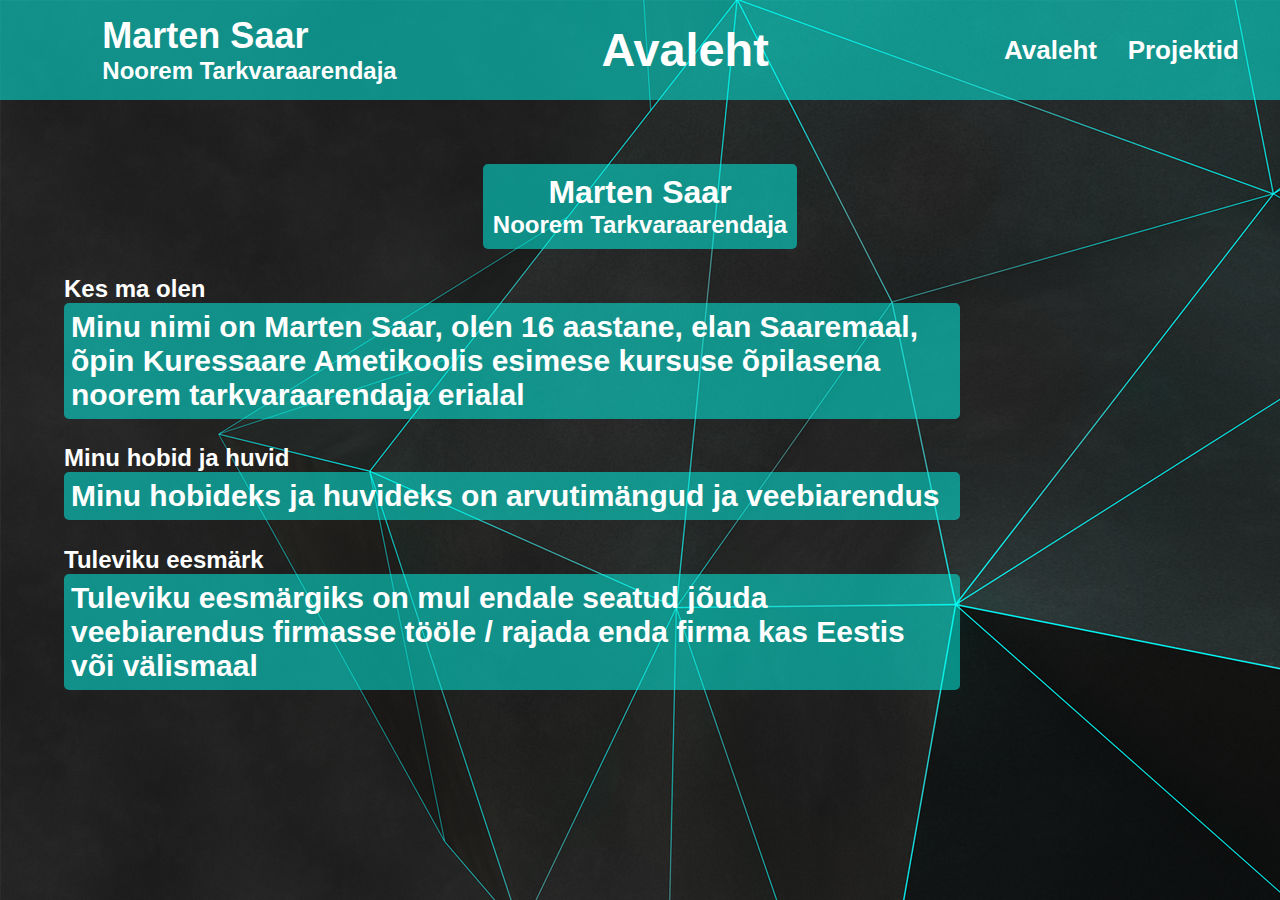
<file: index.html>
<!DOCTYPE html>
<html lang="en">
<head>
    <meta charset="UTF-8">
    <meta http-equiv="X-UA-Compatible" content="IE=edge">
    <meta name="viewport" content="width=device-width, initial-scale=1.0">
    <title>Portfoolio</title>
    <link rel="stylesheet" href="style.css">
</head>
<body>

    <!-- Header-->

    <div class="header_alus">

        <div class="header_pealkiri">
            <h3">Avaleht</h3>
        </div>

        <div class="header_nupud">
            <a href="index.html">Avaleht</a>
            <a href="projektid.html">Projektid</a>
        </div>

    </div>

    <div class="header_alus_desc">

        <div class="header_nimi_desc">
            <h4 style="font-size: 36px;">Marten Saar</h4>
            <h4 style="font-size: 24px;">Noorem Tarkvaraarendaja</h4>
        </div>

        <div class="header_pealkiri_desc">
            <h3>Avaleht</h3>
        </div>

        <div class="header_nupud_desc">
            <a href="index.html">Avaleht</a>
            <a href="projektid.html">Projektid</a>
        </div>

    </div>

    <!-- Sisu -->

    <div class="Sisu_alus">

        <div class="mina0">
          <h1 style="color: white;display: flex;justify-content: center;">Marten Saar</h1>
          <h2 style="color: white;display: flex;justify-content: center;">Noorem Tarkvaraarendaja</h2>
        </div>

        <div class="mina1">
            <h3 style="color: white;">Kes ma olen</h3>
            <div class="mina1_tekst"><h2>Minu nimi on Marten Saar, olen 16 aastane, elan Saaremaal, 
                õpin Kuressaare Ametikoolis esimese kursuse õpilasena noorem tarkvaraarendaja erialal</h2>
              </div>
        </div>

        <div class="mina1">
          <h3 style="color: white;">Minu hobid ja huvid</h3>
          <div class="mina1_tekst"><h2>Minu hobideks ja huvideks on arvutimängud ja veebiarendus</h2>
            </div>
      </div>

      <div class="mina1">
        <h3 style="color: white;">Tuleviku eesmärk</h3>
        <div class="mina1_tekst"><h2>Tuleviku eesmärgiks on mul endale seatud jõuda veebiarendus firmasse tööle / rajada enda firma kas Eestis või välismaal</h2>
          </div>
    </div>

    </div>

</body>
</html>
</file>
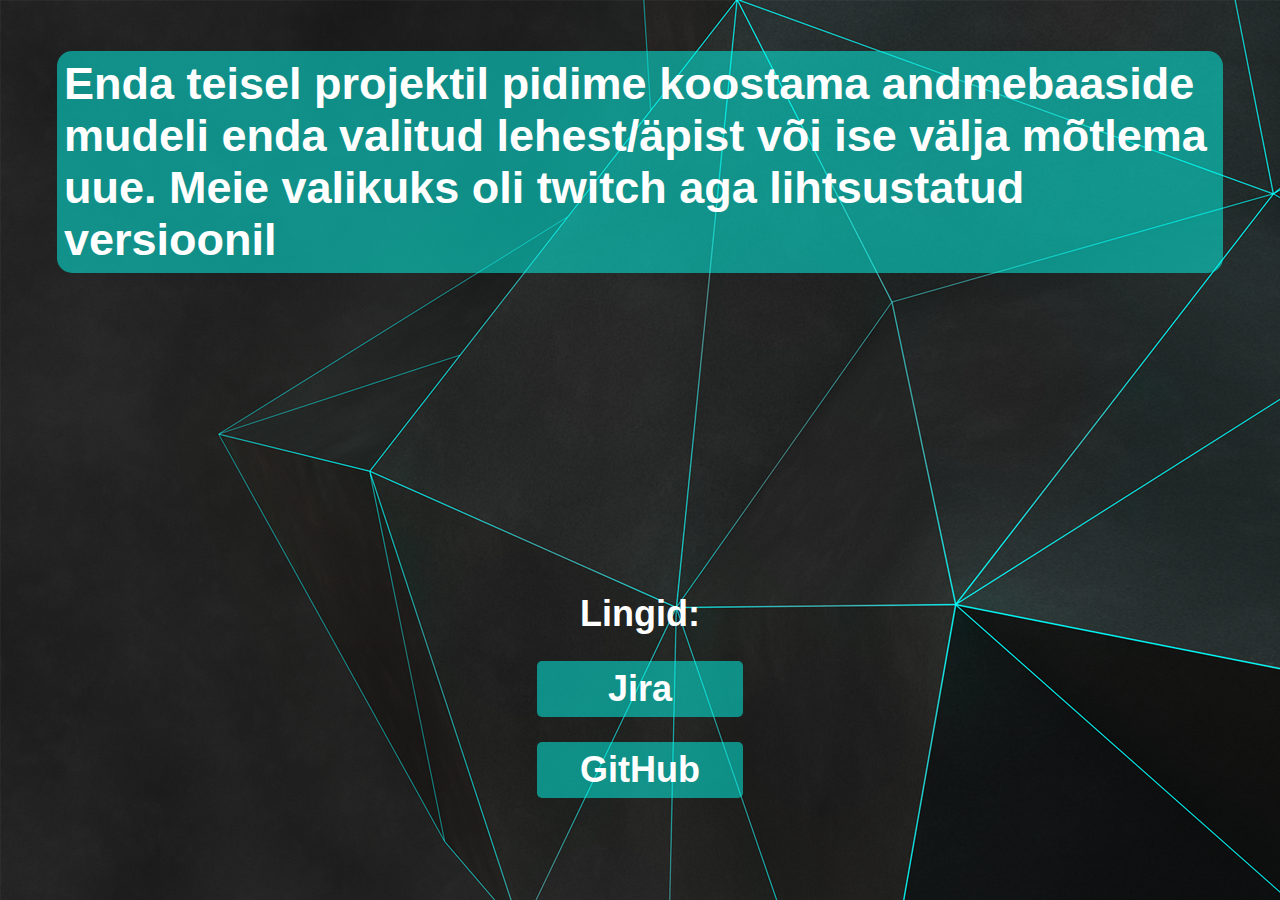
<file: andmebaasid.html>
<!DOCTYPE html>
<html lang="en">
<head>
    <meta charset="UTF-8">
    <meta http-equiv="X-UA-Compatible" content="IE=edge">
    <meta name="viewport" content="width=device-width, initial-scale=1.0">
    <title>Portfoolio</title>
    <link rel="stylesheet" href="style.css">
</head>
<body>
    
               
        <!-- Header-->

        <div class="header_alus">

            <div class="header_nimi_desc">
                <h4>Marten Saar</h4>
                <h4">Noorem <br> Tarkvaraarendaja</h4>
            </div>
    
            <div class="header_pealkiri">
                <h3">Andmebaaside <br> Mudelid</h3>
            </div>
    
            <div class="header_nupud">
                <a href="index.html">Avaleht</a>
                <a href="projektid.html">Projektid</a>
            </div>
    
        </div>
    
        <!-- Sisu -->

        <div class="projekt_sisu">

            <div class="projekt_tekst"><h2>Enda teisel projektil pidime koostama andmebaaside mudeli enda valitud lehest/äpist või ise välja mõtlema uue. Meie valikuks oli twitch aga lihtsustatud versioonil</h2></div>

            <h1 style="color: white;text-align: center;margin-top: 25%;font-size: 36px;">Lingid:</h1>

            <a class="lingid" href="https://liisikuuskull.atlassian.net/jira/software/projects/VX2022/boards/1/backlog?selectedIssue=VX2022-1"><h2>Jira</h2></a>
            <a class="lingid" href="https://github.com/karlerik100/2022-PROJEKT-nr-5"><h2>GitHub</h2></a>

        </div>


</body>
</html>
</file>
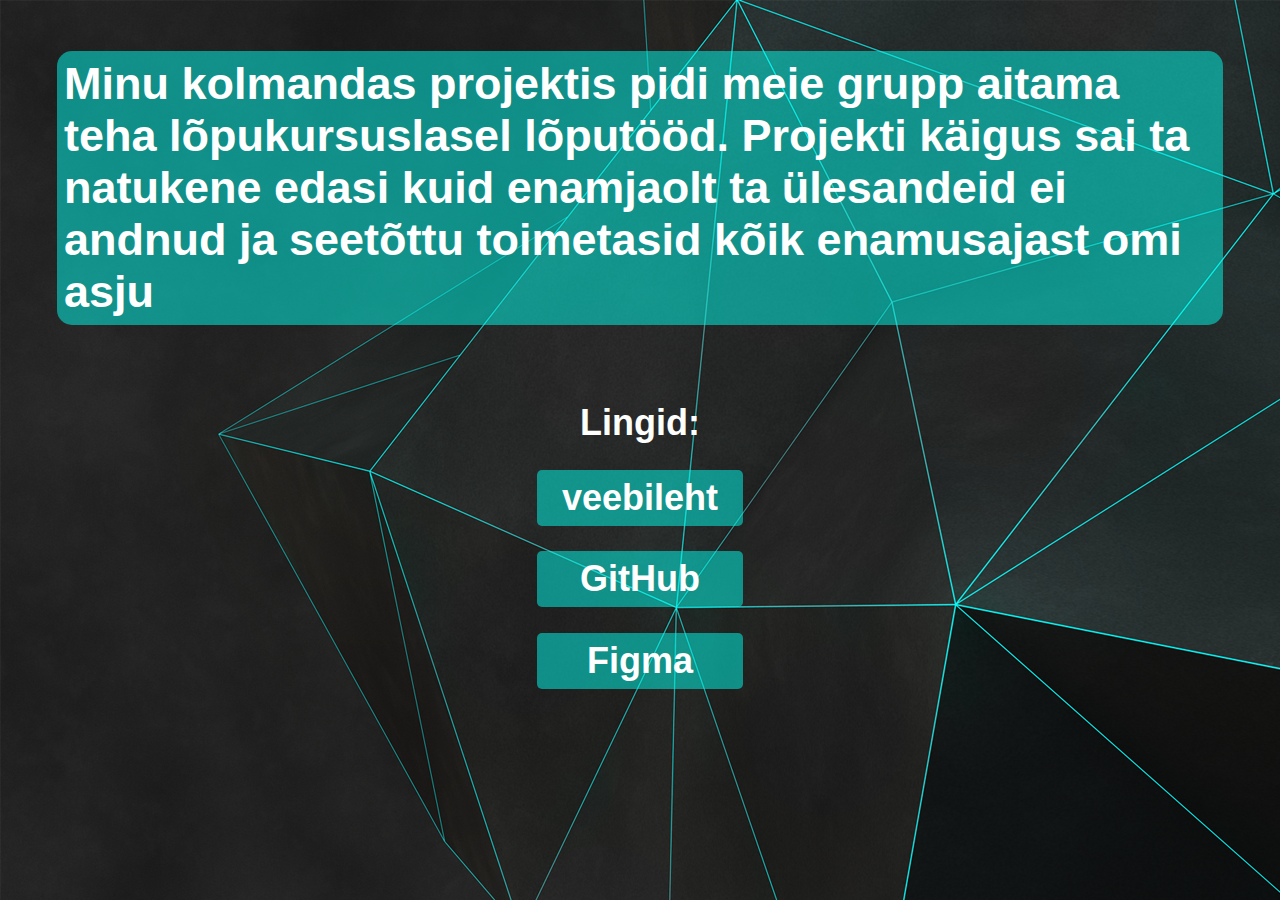
<file: Destiny2.html>
<!DOCTYPE html>
<html lang="en">
<head>
    <meta charset="UTF-8">
    <meta http-equiv="X-UA-Compatible" content="IE=edge">
    <meta name="viewport" content="width=device-width, initial-scale=1.0">
    <title>Portfoolio</title>
    <link rel="stylesheet" href="style.css">
</head>
<body>
           
        <!-- Header-->

        <div class="header_alus">

            <div class="header_nimi_desc">
                <h4>Marten Saar</h4>
                <h4">Noorem <br> Tarkvaraarendaja</h4>
            </div>
    
            <div class="header_pealkiri">
                <h3">Destiny 2 BOT</h3>
            </div>
    
            <div class="header_nupud">
                <a href="index.html">Avaleht</a>
                <a href="projektid.html">Projektid</a>
            </div>
    
        </div>
    
        <!-- Sisu -->

        <div class="projekt_sisu">

            <div class="projekt_tekst"><h2>Minu kolmandas projektis pidi meie grupp aitama teha lõpukursuslasel lõputööd. Projekti käigus sai ta natukene edasi kuid enamjaolt ta ülesandeid ei andnud ja seetõttu toimetasid kõik enamusajast omi asju</h2></div>

            <h1 class="links">Lingid:</h1>

            <a class="lingid" href="https://rainis-destiny.netlify.app/"><h2>veebileht</h2></a>
            <a class="lingid" href="https://github.com/Kristanna/destiny_2"><h2>GitHub</h2></a>
            <a class="lingid" href="https://www.figma.com/file/aJcofflB3D2tIuPHWf3qvu/Untitled?node-id=0%3A1"><h2>Figma</h2></a>

        </div>

</body>
</html>
</file>
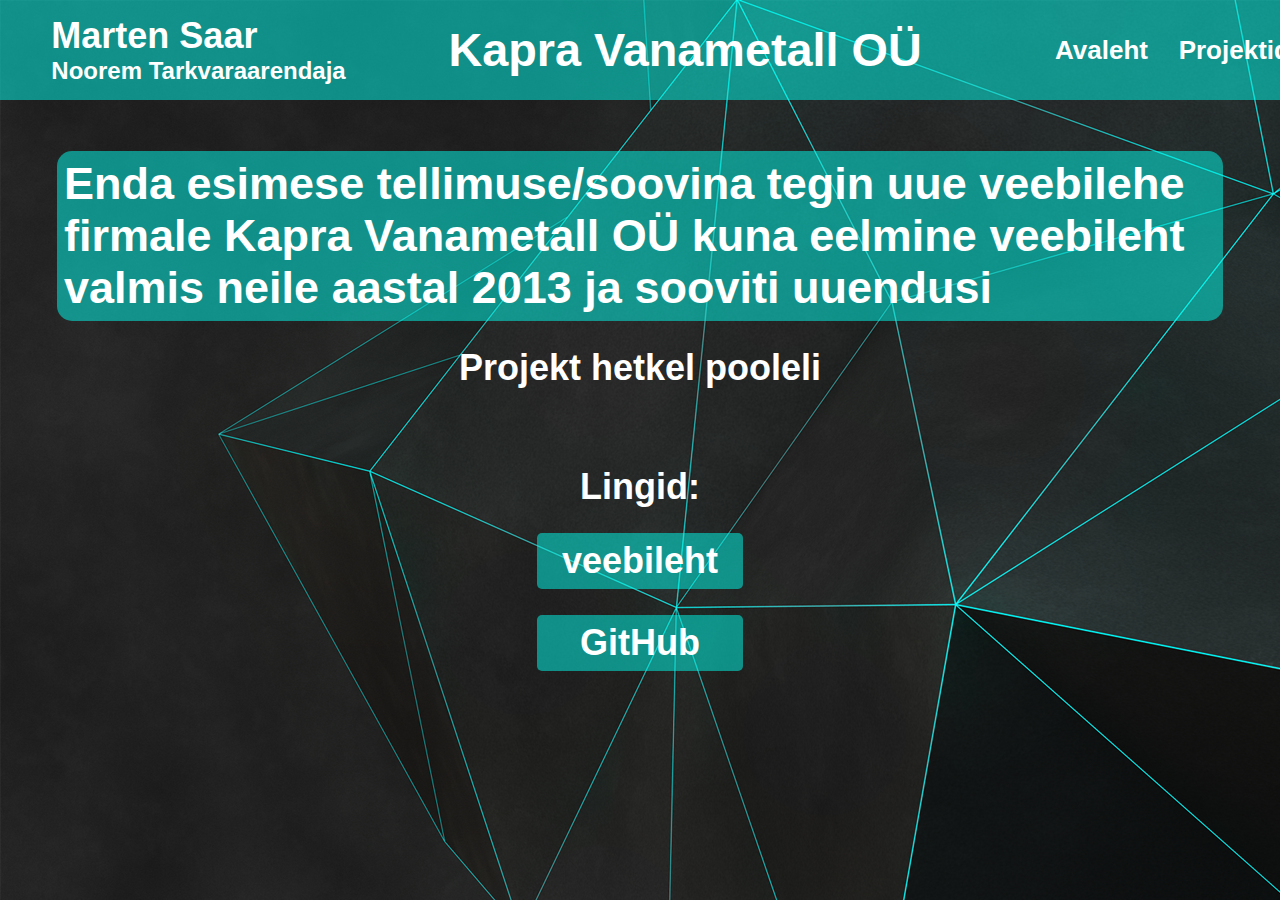
<file: Kaprametall.html>
<!DOCTYPE html>
<html lang="en">
<head>
    <meta charset="UTF-8">
    <meta http-equiv="X-UA-Compatible" content="IE=edge">
    <meta name="viewport" content="width=device-width, initial-scale=1.0">
    <title>Portfoolio</title>
    <link rel="stylesheet" href="style.css">
</head>
<body>
    
        <!-- Header-->

        <div class="header_alus">

            <div class="header_pealkiri">
                <h3">Kapra Vanametall OÜ</h3>
            </div>
    
            <div class="header_nupud">
                <a href="index.html">Avaleht</a>
                <a href="projektid.html">Projektid</a>
            </div>
    
        </div>
    
        <div class="header_alus_desc">
    
            <div class="header_nimi_desc">
                <h4 style="font-size: 36px;">Marten Saar</h4>
                <h4 style="font-size: 24px;">Noorem Tarkvaraarendaja</h4>
            </div>
    
            <div class="header_pealkiri_desc">
                <h3>Kapra Vanametall OÜ</h3>
            </div>
    
            <div class="header_nupud_desc">
                <a href="index.html">Avaleht</a>
                <a href="projektid.html">Projektid</a>
            </div>
    
        </div>
    
        <!-- Sisu -->

        <div class="projekt_sisu">

            <div class="projekt_tekst"><h2>Enda esimese tellimuse/soovina tegin uue veebilehe firmale Kapra Vanametall OÜ kuna eelmine veebileht valmis neile aastal 2013 ja sooviti uuendusi</h2></div>

            <h1 style="color: white;text-align: center;margin-top: 2%;font-size: 36px;">Projekt hetkel pooleli</h1>

            <h1 class="links">Lingid:</h1>

            <a class="lingid" href="https://matu16.github.io/Kapra-vanametall/"><h2>veebileht</h2></a>
            <a class="lingid" href="https://github.com/Matu16/Kapra-vanametall"><h2>GitHub</h2></a>

        </div>

</body>
</html>
</file>
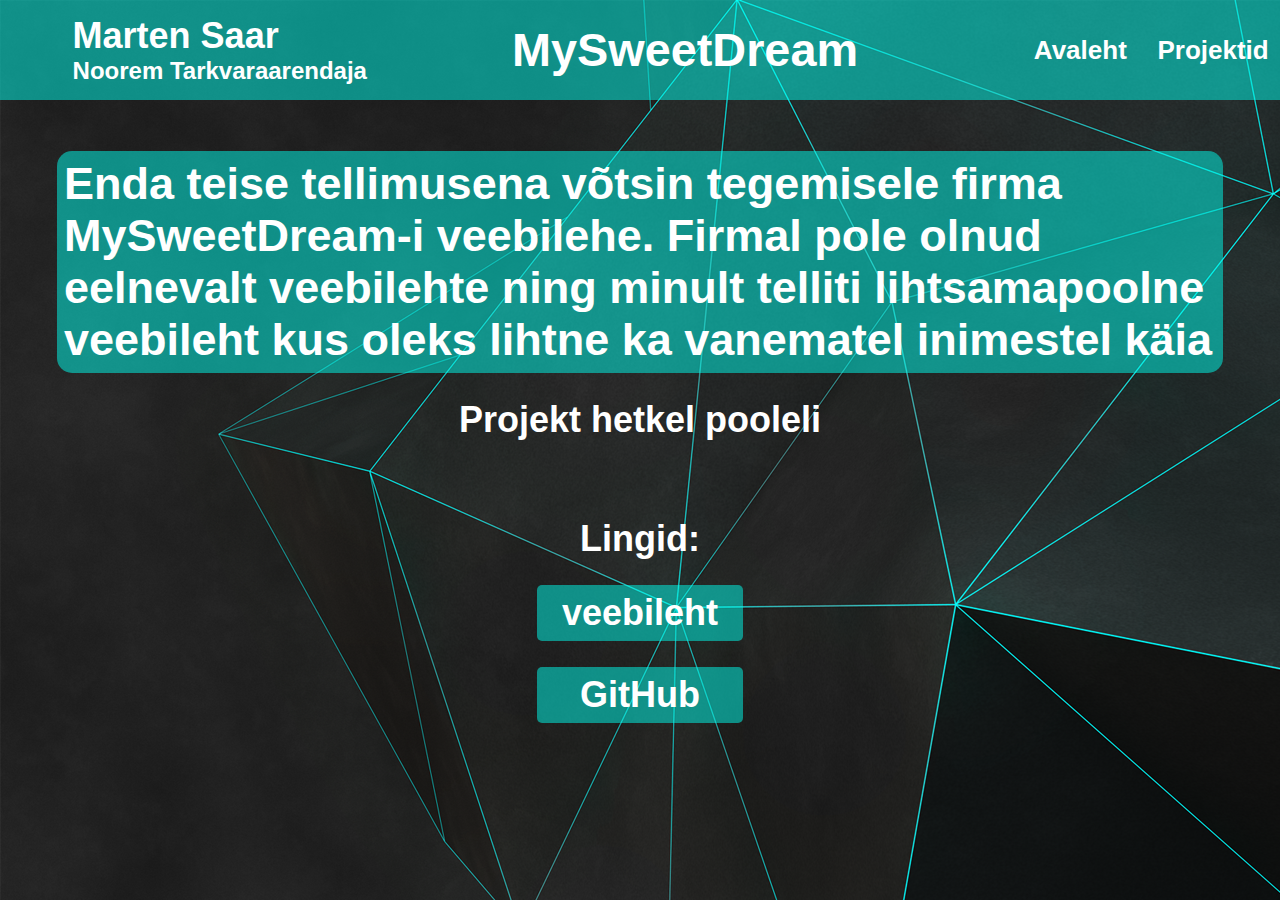
<file: MySweetDream.html>
<!DOCTYPE html>
<html lang="en">
<head>
    <meta charset="UTF-8">
    <meta http-equiv="X-UA-Compatible" content="IE=edge">
    <meta name="viewport" content="width=device-width, initial-scale=1.0">
    <title>Portfoolio</title>
    <link rel="stylesheet" href="style.css">
</head>
<body>
       
        <!-- Header-->

        <div class="header_alus">

            <div class="header_pealkiri">
                <h3">MySweetDream</h3>
            </div>
    
            <div class="header_nupud">
                <a href="index.html">Avaleht</a>
                <a href="projektid.html">Projektid</a>
            </div>
    
        </div>
    
        <div class="header_alus_desc">
    
            <div class="header_nimi_desc">
                <h4 style="font-size: 36px;">Marten Saar</h4>
                <h4 style="font-size: 24px;">Noorem Tarkvaraarendaja</h4>
            </div>
    
            <div class="header_pealkiri_desc">
                <h3>MySweetDream</h3>
            </div>
    
            <div class="header_nupud_desc">
                <a href="index.html">Avaleht</a>
                <a href="projektid.html">Projektid</a>
            </div>
    
        </div>
    
        <!-- Sisu -->

        <div class="projekt_sisu">

            <div class="projekt_tekst"><h2>Enda teise tellimusena võtsin tegemisele firma MySweetDream-i veebilehe. Firmal pole olnud eelnevalt veebilehte ning minult telliti lihtsamapoolne veebileht kus oleks lihtne ka vanematel inimestel käia</h2></div>

            <h1 style="color: white;text-align: center;margin-top: 2%;font-size: 36px;">Projekt hetkel pooleli</h1>

            <h1 class="links">Lingid:</h1>

            <a class="lingid" href="https://matu16.github.io/MySweetDream/"><h2>veebileht</h2></a>
            <a class="lingid" href="https://github.com/Matu16/MySweetDream"><h2>GitHub</h2></a>

        </div>

</body>
</html>
</file>
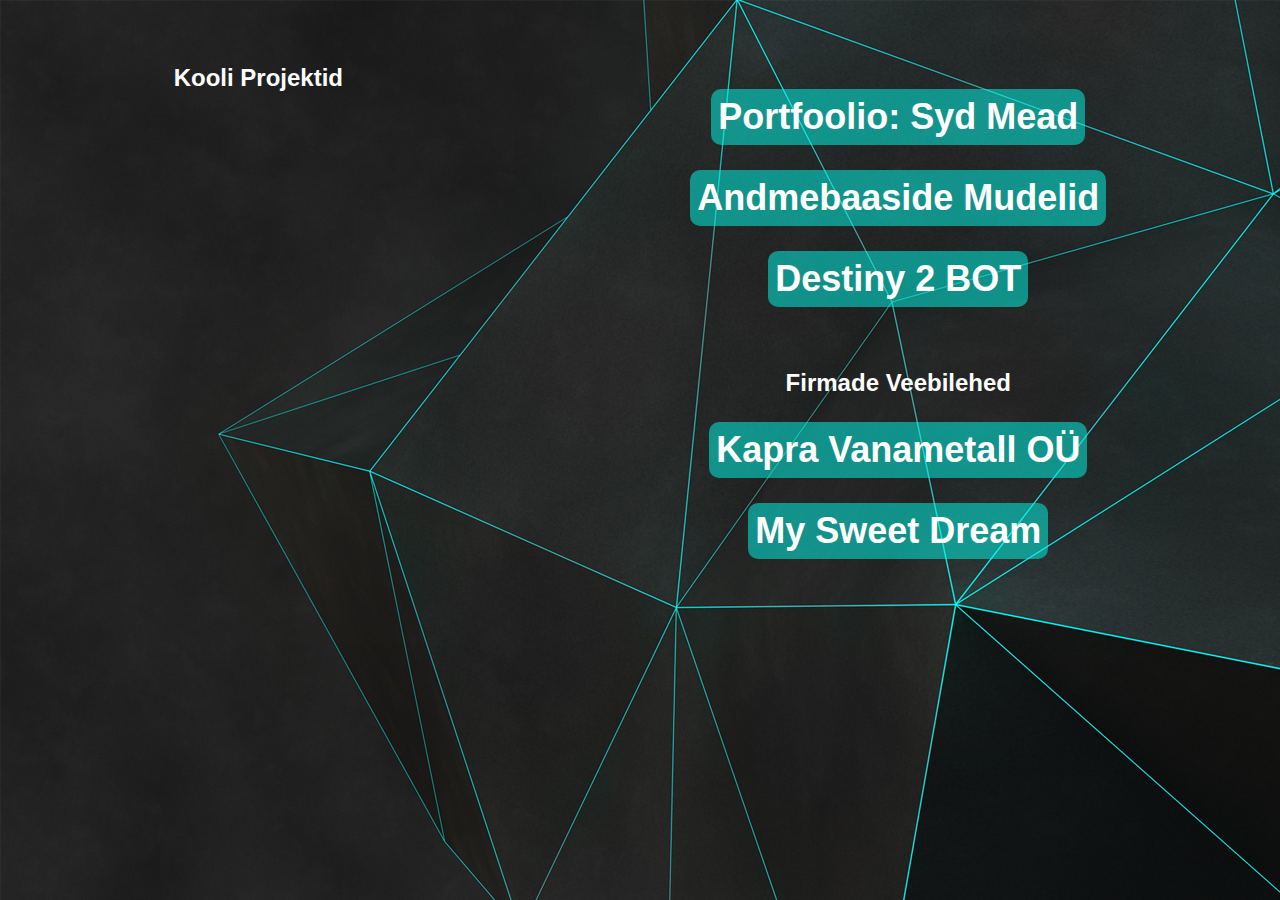
<file: projektid.html>
<!DOCTYPE html>
<html lang="en">
<head>
    <meta charset="UTF-8">
    <meta http-equiv="X-UA-Compatible" content="IE=edge">
    <meta name="viewport" content="width=device-width, initial-scale=1.0">
    <title>Portfoolio</title>
    <link rel="stylesheet" href="style.css">
</head>
<body>
    
    <!-- Header-->

    <div class="header_alus">

        <div class="header_nimi_desc">
            <h4>Marten Saar</h4>
            <h4">Noorem <br> Tarkvaraarendaja</h4>
        </div>

        <div class="header_pealkiri">
            <h3">Projektid</h3>
        </div>

        <div class="header_nupud">
            <a href="index.html">Avaleht</a>
            <a href="projektid.html">Projektid</a>
        </div>

    </div>

    <!-- Sisu -->

    <div class="sisu_projekt">

        <h2 style="color: white;text-align: center;margin-top: 5%;">Kooli Projektid</h2>

        <div class="kooli">
            <a class="projekt" href="SydMead.html"><h2>Portfoolio: Syd Mead</h2></a>

            <a class="projekt" href="andmebaasid.html"><h2>Andmebaaside Mudelid</h2></a>

            <a class="projekt" href="Destiny2.html"><h2>Destiny 2 BOT</h2></a>



            <h2 style="color: white;text-align: center;margin-top: 15%;">Firmade Veebilehed</h2>

            <a class="projekt" href="Kaprametall.html"><h2>Kapra Vanametall OÜ</h2></a>

            <a class="projekt" href="MySweetDream.html"><h2>My Sweet Dream</h2></a>

        </div>

    </div>

</body>
</html>
</file>
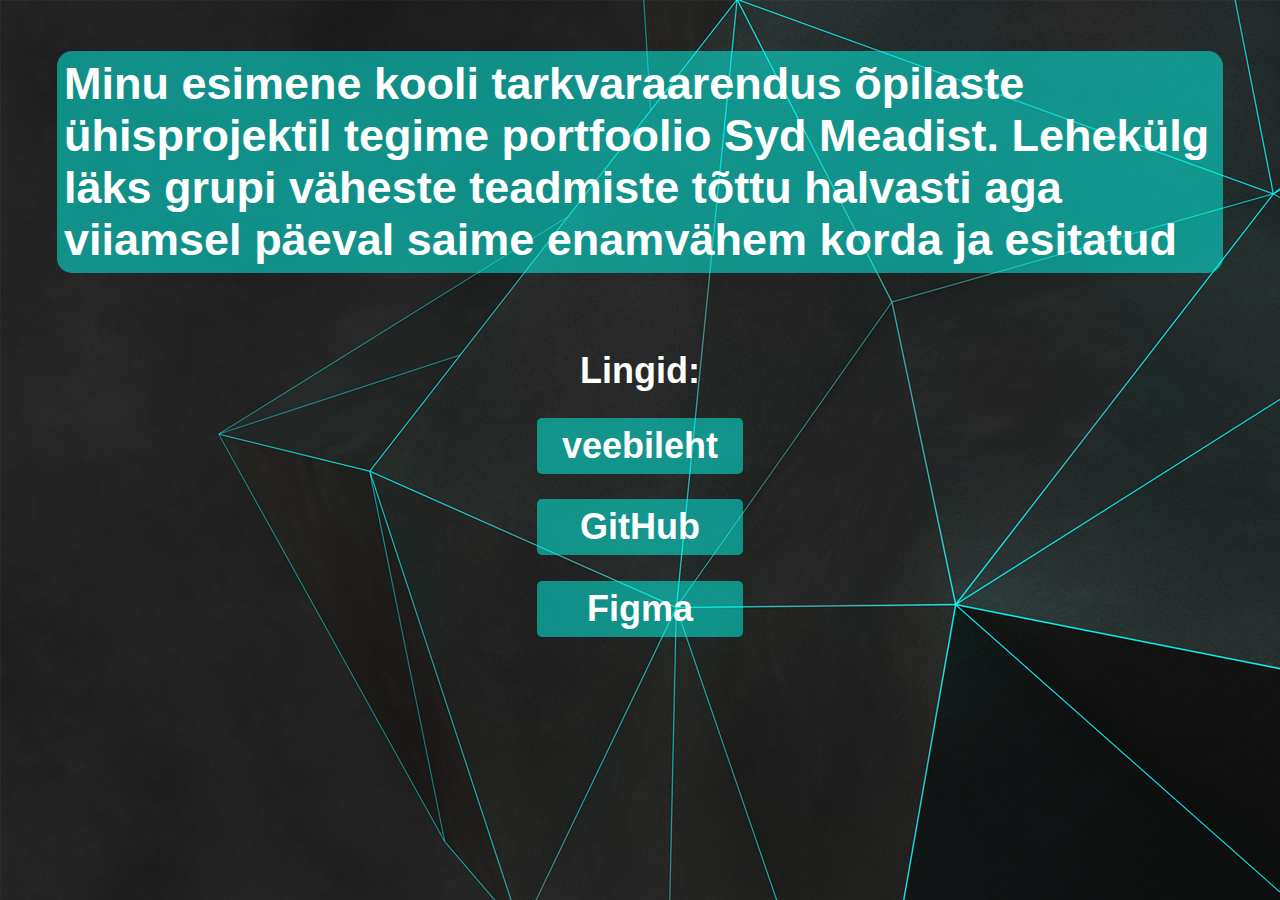
<file: SydMead.html>
<!DOCTYPE html>
<html lang="en">
<head>
    <meta charset="UTF-8">
    <meta http-equiv="X-UA-Compatible" content="IE=edge">
    <meta name="viewport" content="width=device-width, initial-scale=1.0">
    <title>Portfoolio</title>
    <link rel="stylesheet" href="style.css">
</head>
<body>
    
               
        <!-- Header-->

        <div class="header_alus">

            <div class="header_nimi_desc">
                <h4>Marten Saar</h4>
                <h4">Noorem <br> Tarkvaraarendaja</h4>
            </div>
    
            <div class="header_pealkiri">
                <h3">Portfoolio: Syd Mead</h3>
            </div>
    
            <div class="header_nupud">
                <a href="index.html">Avaleht</a>
                <a href="projektid.html">Projektid</a>
            </div>
    
        </div>
    
        <!-- Sisu -->

        <div class="projekt_sisu">

            <div class="projekt_tekst"><h2>Minu esimene kooli tarkvaraarendus õpilaste ühisprojektil tegime portfoolio Syd Meadist. Lehekülg läks grupi väheste teadmiste tõttu halvasti aga viiamsel päeval saime enamvähem korda ja esitatud</h2></div>

            <h1 class="links">Lingid:</h1>

            <a class="lingid" href="https://projekt4.ta20pajuniit.itmajakas.ee/"><h2>veebileht</h2></a>
            <a class="lingid" href="https://github.com/Metsaline/portfolio_projekt_4"><h2>GitHub</h2></a>
            <a class="lingid" href="https://www.figma.com/file/Pr425dPqU4LKjL1YDkOglm/Portfolio---Team-4?node-id=0%3A1"><h2>Figma</h2></a>

        </div>

</body>
</html>
</file>
<file: style.css>
*{
    margin: 0px;
    padding: 0px;
}

body{
    background-image: url(pildid/lehetaust.jpg);
    font-family: Arial, Helvetica, sans-serif;
}

/* header */

.header_alus{
    display: flex;
    width: 100%;
    height: fit-content;
    justify-content: space-between;
    background-color: rgba(0, 255, 240, 0.5);
    flex-direction: column;
}

.header_pealkiri{
    display: flex;
    text-align: center;
    justify-content: center;
    color: white;
    font-weight: bold;
    font-size: 36px;
    margin-top: 10px;
}

.header_nupud{
    display: flex;
    flex-direction: row;
    margin-right: 7px;
    justify-content: center;
    justify-content: space-around;
    margin-top: 15px;
    margin-bottom: 10px;
}

.header_nupud a{
    text-decoration: none;
    color: white;
    font-weight: bold;
    font-size: 20px;
}

.header_alus_desc{
    display: none;
}

@media screen and (min-width: 1024px){
    .header_alus{
        display: none;
    }

    .header_alus_desc{
        display: flex;
        width: 100%;
        height: 100px;
        background-color: rgba(0, 255, 240, 0.5);
        justify-content: space-around;
    }

    .header_nimi_desc{
        display: flex;
        flex-direction: column;
        margin-top: auto;
        margin-bottom: auto;
        font-weight: bold;
        color: white;
    }

    .header_pealkiri_desc{
        display: flex;
        text-align: center;
        justify-content: center;
        color: white;
        font-weight: bold;
        font-size: 40px;
        margin-top: auto;
        margin-bottom: auto;
    }

    .header_nupud_desc{
        display: flex;
        flex-direction: row;
        margin-top: auto;
        margin-bottom: auto;
    }
    
    .header_nupud_desc a{
        text-decoration: none;
        color: white;
        font-weight: bold;
        font-size: 26px;
        margin-left: 15%;
        
    }

    .header_nupud_desc a:hover{
        margin-top: 3%;
        height: 2px;
    }
}

/* Sisu Avaleht */

.mina1{
    display: flex;
    flex-direction: column;
}

.mina1_tekst{
    display: flex;
    height: fit-content;
    width: 90%;
    background-color: rgba(0, 255, 240, 0.5);
    color: white;
    border-radius: 5px;
    align-self: center;
    justify-content: center;
}

.mina1 h3{
    font-size: 24px;
    margin-left: 5%;
    margin-top: 10%;
    margin-bottom: 2%;
}

.mina1_tekst h2{
    font-size: 17px;
    margin: 7px;
}

.mina0{
    display: flex;
    flex-direction: column;
    height: fit-content;
    width: 80%;
    background-color: rgba(0, 255, 240, 0.5);
    margin-top: 5%;
    padding: 10px;
    margin-left: auto;
    margin-right: auto;
    border-radius: 5px;
}

@media screen and (min-width: 1024px){
    .mina1_tekst h2{
        font-size: 30px;
    }

    .mina1_tekst{
        width: 70%;
        align-self: flex-start;
        margin-left: 5%;
        justify-content: flex-start;
    }

    .mina1 h3{
        margin-top: 2%;
        margin-bottom: 0%;
    }

    .mina0{
        width: fit-content;
    }
}

/* Sisu Projektid */

.projekt{
    display: flex;
    height: fit-content;
    width: 70%;
    margin-top: 5%;
    justify-content: center;
    margin-left: auto;
    margin-right: auto;
    background-color: rgba(0, 255, 240, 0.5);
    color: white;
    text-decoration: none;
    padding: 7px;
    border-radius: 5px;
}


@media screen and (min-width: 1024px){

    .projekt{
        width: fit-content;
        border-radius: 10px;
        font-size: 24px;
        margin-top: 6%;
    }

    .sisu_projekt{
        display: flex;
        flex-direction: row;
        justify-content: space-around;
    }

    .kooli{
        display: flex;
        flex-direction: column;
        margin-top: 5%;
    }

    .era{
        display: flex;
        flex-direction: column;
        margin-top: 5%;
    }

}

/* Sisu projekt */

.projekt_tekst{
    height: fit-content;
    width: 90%;
    background-color: rgba(0, 255, 240, 0.5);
    border-radius: 5px;
    margin-left: auto;
    margin-right: auto;
    margin-top: 10%;
    padding: 7px;
    color: white;
}

.lingid h2{
    display: flex;
    height: fit-content;
    width: 30%;
    margin-left: auto;
    margin-right: auto;
    margin-top: 5%;
    justify-content: center;
    background-color: rgba(0, 255, 240, 0.5);
    text-decoration: none;
    color: white;
    border-radius: 5px;
    padding: 7px;
}

.lingid{
    text-decoration: none;
}

.links{
    color: white;
    text-align: center;
    margin-top: 25%;
    font-size: 36px;
}

@media screen and (min-width: 1024px){
    .projekt_tekst{
        font-size: 30px;
        margin-top: 4%;
        border-radius: 15px;
        
    }

    .lingid h2{
        margin-top: 2%;
        width: 15%;
    }

    .lingid{
        font-size: 24px;
    }

    .links{
        margin-top: 6%;
        font-size: 36px;
    }
}
</file>
